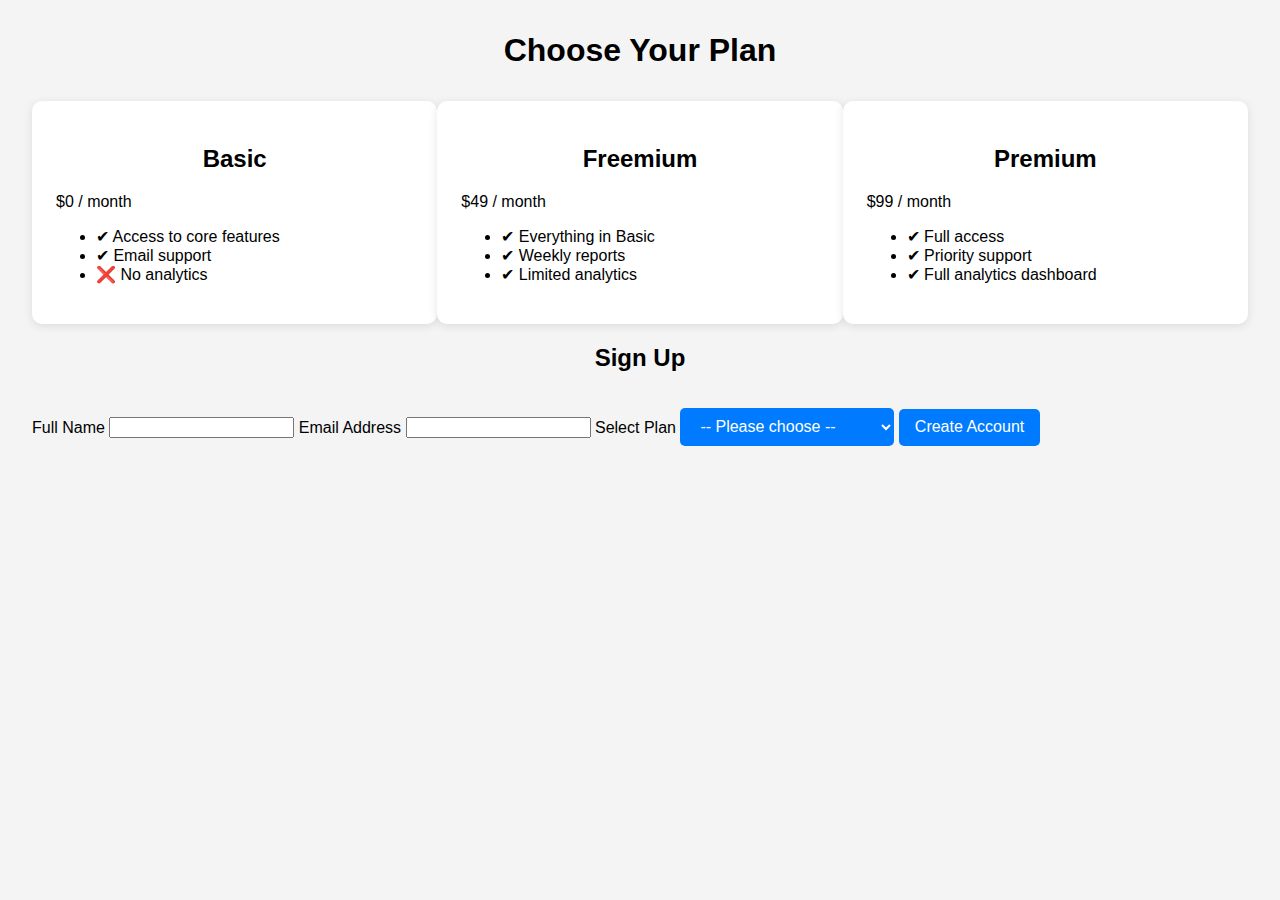
<file: templates/index.html>
<!DOCTYPE html>
<html lang="en">
<head>
  <meta charset="UTF-8" />
  <meta name="viewport" content="width=device-width, initial-scale=1.0"/>
  <title>Pricing Signup</title>
  <link rel="stylesheet" href="/static/styles.css" />
</head>
<body>
  <h1>Choose Your Plan</h1>

  <div class="pricing-container">
    <div class="card">
      <h2>Basic</h2>
      <p class="price">$0 / month</p>
      <ul>
        <li>✔ Access to core features</li>
        <li>✔ Email support</li>
        <li>❌ No analytics</li>
      </ul>
    </div>

    <div class="card">
      <h2>Freemium</h2>
      <p class="price">$49 / month</p>
      <ul>
        <li>✔ Everything in Basic</li>
        <li>✔ Weekly reports</li>
        <li>✔ Limited analytics</li>
      </ul>
    </div>

    <div class="card">
      <h2>Premium</h2>
      <p class="price">$99 / month</p>
      <ul>
        <li>✔ Full access</li>
        <li>✔ Priority support</li>
        <li>✔ Full analytics dashboard</li>
      </ul>
    </div>
  </div>

  <form action="/signup" method="POST">
    <h2>Sign Up</h2>
    <label for="name">Full Name</label>
    <input type="text" id="name" name="name" required />

    <label for="email">Email Address</label>
    <input type="email" id="email" name="email" required />

    <label for="plan">Select Plan</label>
    <select id="plan" name="plan" required>
      <option value="">-- Please choose --</option>
      <option value="basic">Basic (Free)</option>
      <option value="freemium">Freemium - $49/month</option>
      <option value="premium">Premium - $99/month</option>
    </select>

    <button type="submit">Create Account</button>
  </form>
</body>
</html>
</file>
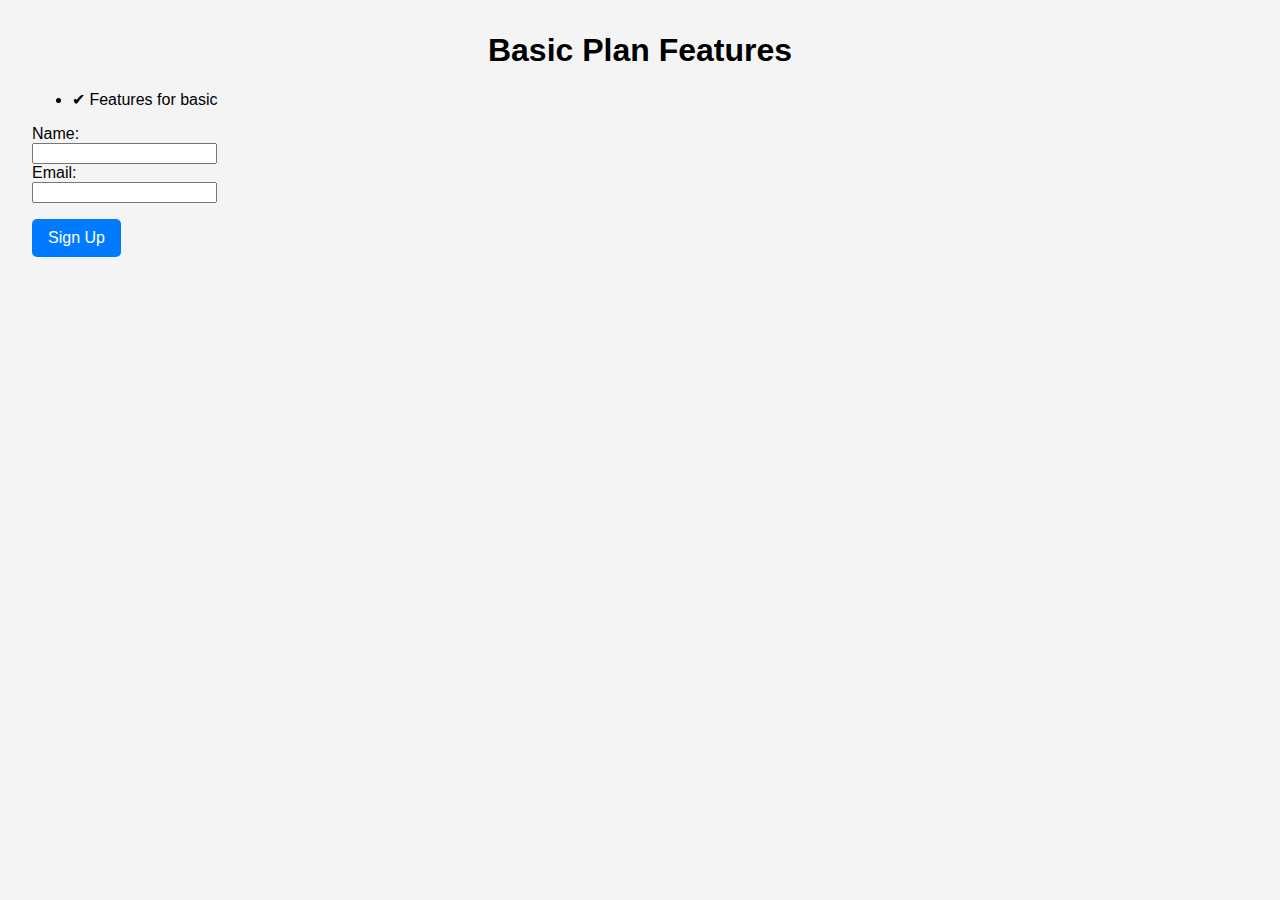
<file: templates/Basic.html>
<!DOCTYPE html>
<html>
<head>
  <title>Basic Plan</title>
  <link rel="stylesheet" href="/static/styles.css" />
</head>
<body>
  <h1>Basic Plan Features</h1>
  <ul>
    <li>✔ Features for basic</li>
  </ul>

  <form action="/signup" method="POST">
    <input type="hidden" name="plan" value="basic" />
    <label for="name">Name:</label><br/>
    <input type="text" name="name" required /><br/>
    <label for="email">Email:</label><br/>
    <input type="email" name="email" required /><br/>
    <input type="submit" value="Sign Up" />
  </form>
</body>
</html>
</file>
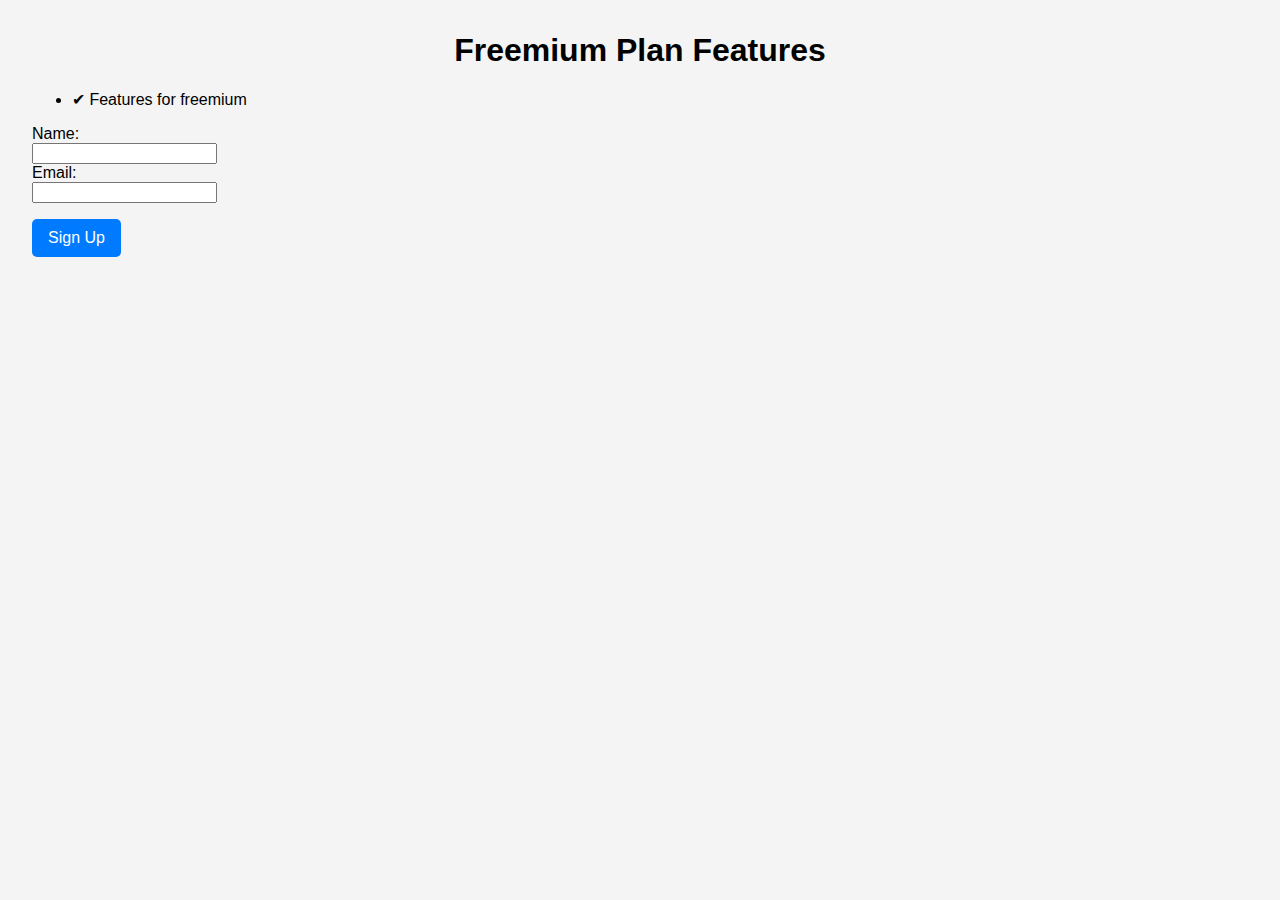
<file: templates/Freemium.html>
<!DOCTYPE html>
<html>
<head>
  <title>Freemium Plan</title>
  <link rel="stylesheet" href="/static/styles.css" />
</head>
<body>
  <h1>Freemium Plan Features</h1>
  <ul>
    <li>✔ Features for freemium</li>
  </ul>

  <form action="/signup" method="POST">
    <input type="hidden" name="plan" value="freemium" />
    <label for="name">Name:</label><br/>
    <input type="text" name="name" required /><br/>
    <label for="email">Email:</label><br/>
    <input type="email" name="email" required /><br/>
    <input type="submit" value="Sign Up" />
  </form>
</body>
</html>
</file>
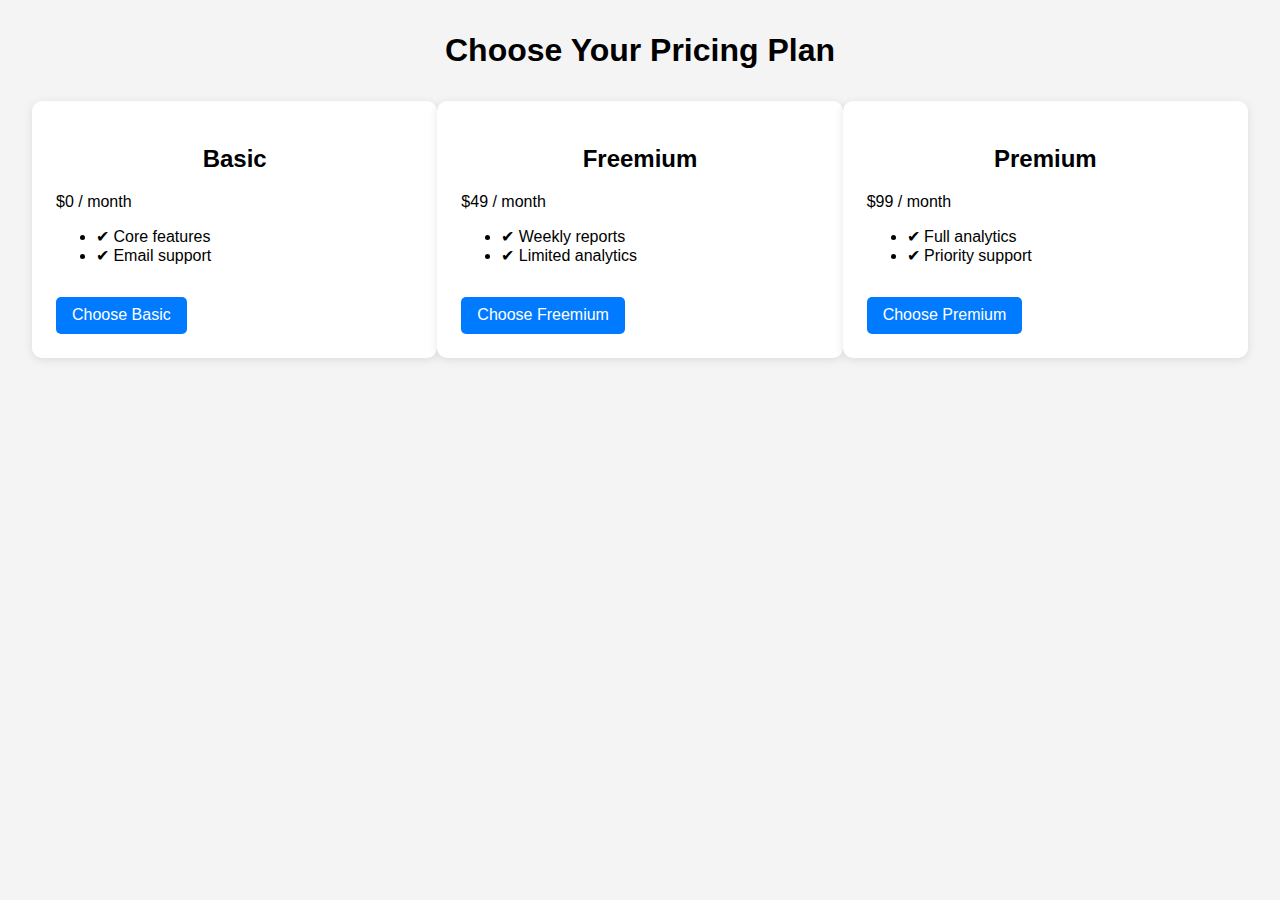
<file: templates/home.html>
<!DOCTYPE html>
<html>
<head>
  <title>Choose Your Plan</title>
  <link rel="stylesheet" href="/static/styles.css" />
  <!-- Google tag (gtag.js) -->
<script async src="https://www.googletagmanager.com/gtag/js?id=G-6N27R4MCTF"></script>
<script>
  window.dataLayer = window.dataLayer || [];
  function gtag(){dataLayer.push(arguments);}
  gtag('js', new Date());

  gtag('config', 'G-6N27R4MCTF');
</script>
</head>
<body>
  <h1>Choose Your Pricing Plan</h1>
  <div class="pricing-container">
    <div class="card">
      <h2>Basic</h2>
      <p>$0 / month</p>
      <ul>
        <li>✔ Core features</li>
        <li>✔ Email support</li>
      </ul>
      <a href="/basic"><button>Choose Basic</button></a>
    </div>

    <div class="card">
      <h2>Freemium</h2>
      <p>$49 / month</p>
      <ul>
        <li>✔ Weekly reports</li>
        <li>✔ Limited analytics</li>
      </ul>
      <a href="/freemium"><button>Choose Freemium</button></a>
    </div>

    <div class="card">
      <h2>Premium</h2>
      <p>$99 / month</p>
      <ul>
        <li>✔ Full analytics</li>
        <li>✔ Priority support</li>
      </ul>
      <a href="/premium"><button>Choose Premium</button></a>
    </div>
  </div>
</body>
</html>
</file>
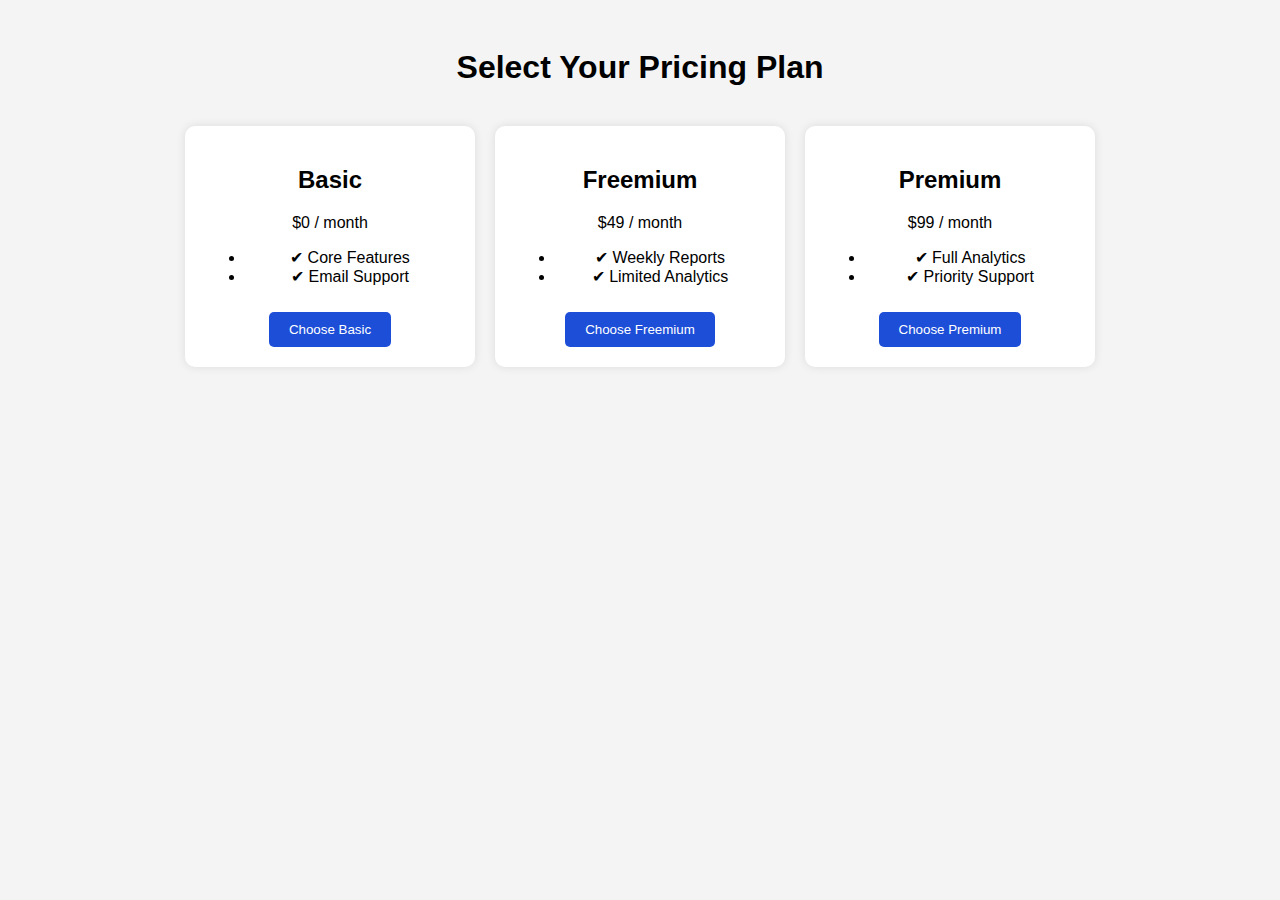
<file: templates/Home.html>
<!DOCTYPE html>
<html>
<head>
  <title>Choose Your Plan</title>
  <style>
    body { font-family: sans-serif; background: #f4f4f4; padding: 20px; text-align: center; }
    .pricing-container { display: flex; justify-content: center; gap: 20px; margin-top: 40px; }
    .card {
      background: white;
      padding: 20px;
      border-radius: 10px;
      width: 250px;
      box-shadow: 0 0 10px rgba(0,0,0,0.1);
    }
    button {
      background: #1d4ed8;
      color: white;
      border: none;
      padding: 10px 20px;
      border-radius: 5px;
      cursor: pointer;
      margin-top: 10px;
    }
  </style>
</head>
<body>
  <h1>Select Your Pricing Plan</h1>
  <div class="pricing-container">
    <div class="card">
      <h2>Basic</h2>
      <p>$0 / month</p>
      <ul><li>✔ Core Features</li><li>✔ Email Support</li></ul>
      <button onclick="window.location.href='/basic'">Choose Basic</button>
    </div>
    <div class="card">
      <h2>Freemium</h2>
      <p>$49 / month</p>
      <ul><li>✔ Weekly Reports</li><li>✔ Limited Analytics</li></ul>
      <button onclick="window.location.href='/freemium'">Choose Freemium</button>
    </div>
    <div class="card">
      <h2>Premium</h2>
      <p>$99 / month</p>
      <ul><li>✔ Full Analytics</li><li>✔ Priority Support</li></ul>
      <button onclick="window.location.href='/premium'">Choose Premium</button>
    </div>
  </div>
</body>
</html>
</file>
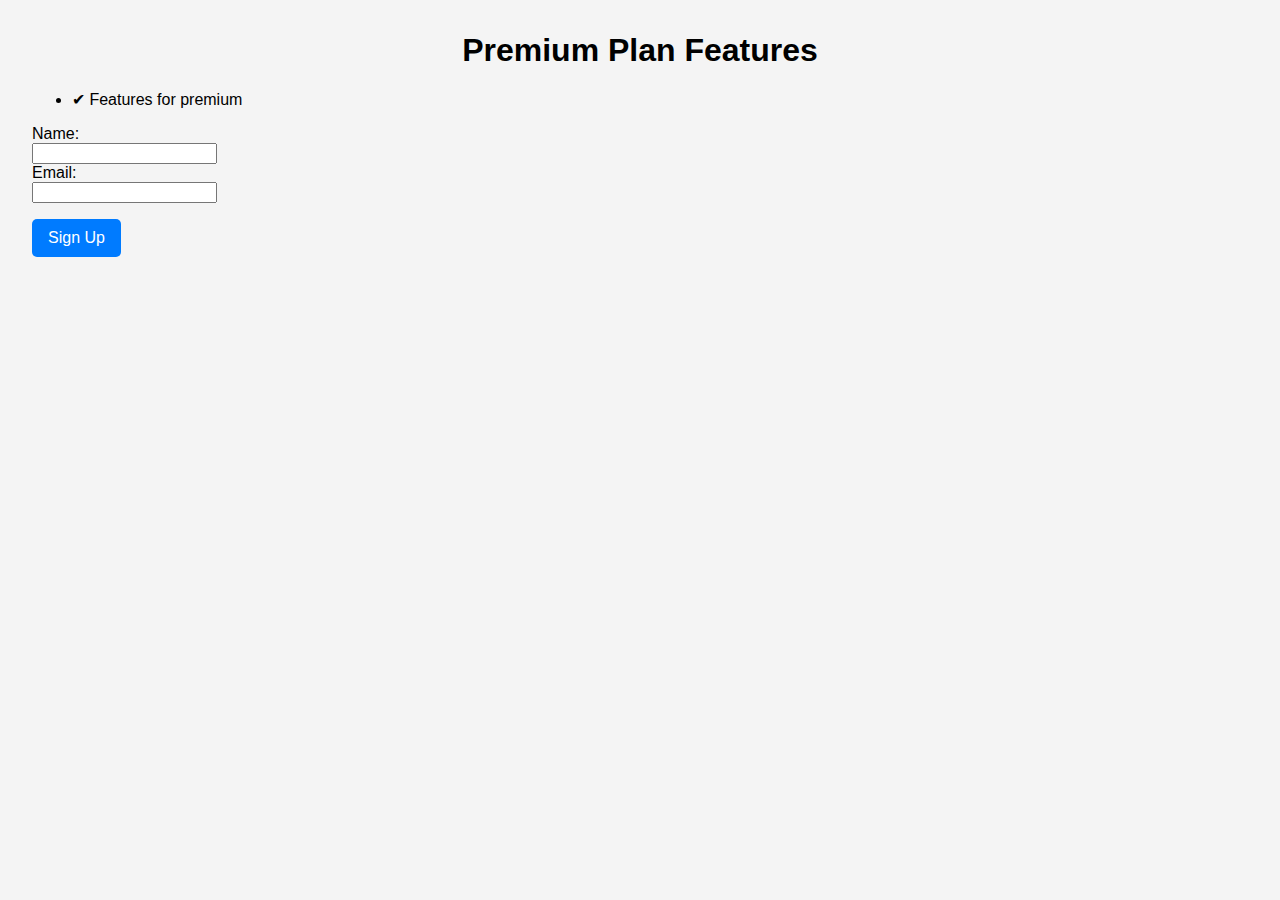
<file: templates/Premium.html>
<!DOCTYPE html>
<html>
<head>
  <title>Premium Plan</title>
  <link rel="stylesheet" href="/static/styles.css" />
</head>
<body>
  <h1>Premium Plan Features</h1>
  <ul>
    <li>✔ Features for premium</li>
  </ul>

  <form action="/signup" method="POST">
    <input type="hidden" name="plan" value="premium" />
    <label for="name">Name:</label><br/>
    <input type="text" name="name" required /><br/>
    <label for="email">Email:</label><br/>
    <input type="email" name="email" required /><br/>
    <input type="submit" value="Sign Up" />
  </form>
</body>
</html>
</file>
<file: static/styles.css>
body {
  font-family: sans-serif;
  margin: 2rem;
  background: #f4f4f4;
}

h1, h2 {
  text-align: center;
}

.pricing-container {
  display: flex;
  justify-content: space-around;
  margin-top: 2rem;
}

.card {
  background: white;
  padding: 1.5rem;
  border-radius: 10px;
  width: 30%;
  box-shadow: 0 2px 10px rgba(0,0,0,0.1);
}

button, select, input[type="submit"] {
  margin-top: 1rem;
  padding: 0.6rem 1rem;
  font-size: 1rem;
  background-color: #007BFF;
  color: white;
  border: none;
  border-radius: 5px;
  cursor: pointer;
}

form {
  margin-top: 1rem;
}
</file>
